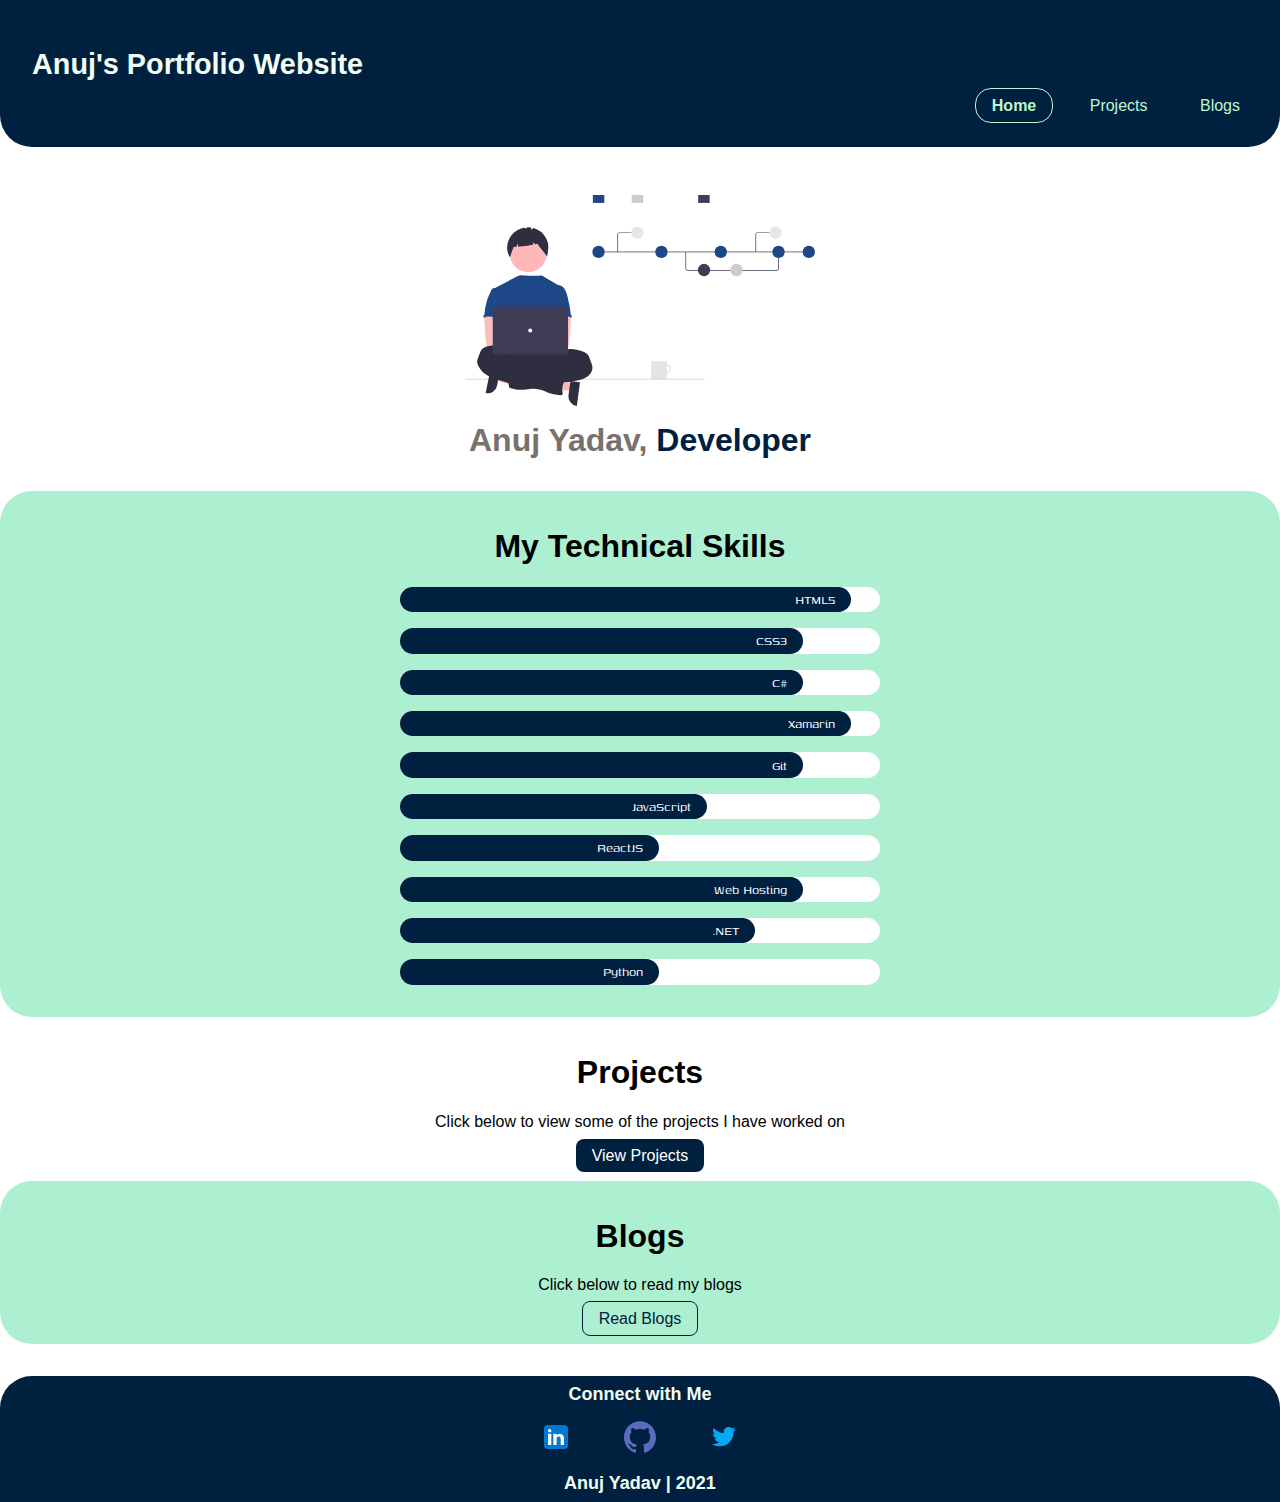
<file: index.html>
<!DOCTYPE html>
<html lang="en">

<head>
    <meta charset="UTF-8">
    <meta http-equiv="X-UA-Compatible" content="IE=edge">
    <meta name="viewport" content="width=device-width, initial-scale=1.0">
    <title>Home | Anuj's Portfolio</title>
    <link href="/styles.css" rel="stylesheet" />
</head>

<body>
    <nav class="navigation container">
        <div class="nav-brand">Anuj's Portfolio Website</div>
        <ul class="list-non-bullet nav-pills">
            <li class="list-item-inline">
                <a class="link link-active" href="/">Home</a>
            </li>
            <li class="list-item-inline">
                <a class="link" href="/projects.html">Projects</a>
            </li>
            <li class="list-item-inline">
                <a class="link" href="/blogs.html">Blogs</a>
            </li>
        </ul>
    </nav>

    <header class="hero">
        <img class="hero-img" src="Images/HeroImage.svg" />
        <h1 class="hero-heading container container-center">Anuj Yadav, <span class="heading-inverted">Developer</span>
        </h1>
    </header>

    <section class="section ow">
        <div class="container container-center">
            <h1>My Technical Skills</h1>
            <p></p>
            <div class="skillContainer">
                <div class="skill html">HTML5 </div>
            </div>
            <p></p>
            <div class="skillContainer">
                <div class="skill css">CSS3 </div>
            </div>
            <p></p>
            <div class="skillContainer">
                <div class="skill csharp">C# </div>
            </div>
            <p></p>
            <div class="skillContainer">
                <div class="skill xamarin">Xamarin </div>
            </div>
            <p></p>
            <div class="skillContainer">
                <div class="skill git">Git </div>
            </div>
            <p></p>
            <div class="skillContainer">
                <div class="skill javascript">JavaScript </div>
            </div>
            <p></p>
            <div class="skillContainer">
                <div class="skill reactjs">ReactJS </div>
            </div>
            <p></p>
            <div class="skillContainer">
                <div class="skill webHosting">Web Hosting </div>
            </div>
            <p></p>
            <div class="skillContainer">
                <div class="skill net">.NET </div>
            </div>
            <p></p>
            <div class="skillContainer">
                <div class="skill python">Python </div>
            </div>
            <p></p>
        </div>
    </section>
    <section class="section">
        <div class="container container-center">
            <h1>Projects</h1>
            <p>Click below to view some of the projects I have worked on</p>
            <a class="link link-primary" href="/projects.html">View Projects</a>
        </div>
    </section>
    <section class="section ow">
        <div class="container container-center">
            <h1>Blogs</h1>
            <p>Click below to read my blogs</p>
            <a class="link link-secondary" href="/blogs.html">Read Blogs</a>
        </div>
    </section>



    <footer class="footer">
        <div class="container container-center">
        <div class="footer-header">Connect with Me</div>
        <ul class="social-links list-non-bullet">
            
            <li class="list-item-inline">
                <a target="_blank" class="link" href="https://www.linkedin.com/in/anujyadav44/">
                    <img class="icon" src="/Images/linkedInImg.svg">
                </a>
            </li>
            <li class="list-item-inline">
                <a target="_blank" class="link" href="https://github.com/yadavanuj44">
                    <img class="icon" src="/Images/githubImg.svg">
                </a>
            </li>
            <li class="list-item-inline">
                <a target="_blank" class="link" href="https://twitter.com/awesomeanuj44">
                    <img class="icon" src="/Images/twitterImg.svg">
                </a>
            </li>
        </ul>
    </div>
    <div class="footer-header">Anuj Yadav | 2021</div>
    </footer>


</body>

</html>
</file>
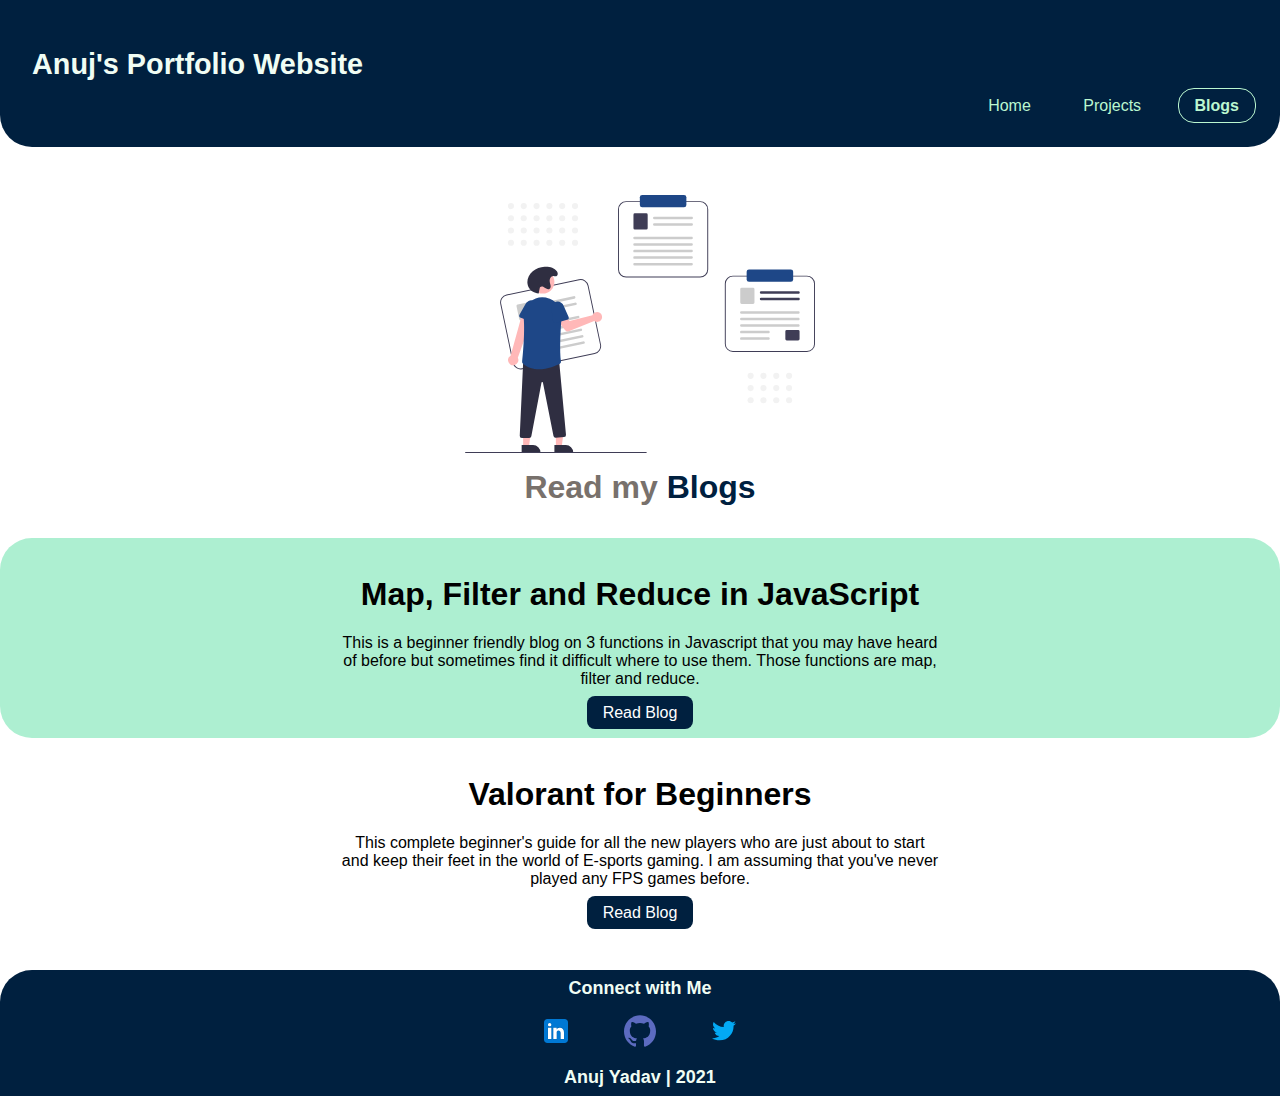
<file: blogs.html>
<!DOCTYPE html>
<html lang="en">
<head>
    <meta charset="UTF-8">
    <meta http-equiv="X-UA-Compatible" content="IE=edge">
    <meta name="viewport" content="width=device-width, initial-scale=1.0">
    <title>Blogs | Anuj's Portfolio</title>
    <link href="/styles.css" rel="stylesheet" />
</head>
<body>
    <nav class="navigation container">
        <div class="nav-brand">Anuj's Portfolio Website</div>
        <ul class="list-non-bullet nav-pills">
            <li class="list-item-inline">
                <a class="link" href="/">Home</a>
            </li>
            <li class="list-item-inline">
                <a class="link" href="/projects.html">Projects</a>
            </li>
            <li class="list-item-inline">
                <a class="link link-active" href="/blogs.html">Blogs</a>
            </li>
        </ul>
    </nav>
    
    <header class="hero">
        <img class="hero-img" src="Images/blogsHeroImg.svg" />
        <h1 class="hero-heading container container-center">Read my <span class="heading-inverted">Blogs</span> </h1>
    </header>

    <section class="section ow">
        <div class="container container-center">
            <h1>Map, Filter and Reduce in JavaScript</h1>
            <p>
                This is a beginner friendly blog on 3 functions in Javascript that you may have heard of before but sometimes find it difficult where to use them. Those functions are map, filter and reduce.
            </p>
            <a target="_blank" class="link link-primary" href="https://medium.com/@a.yadavanuj.44/map-filter-and-reduce-in-javascript-42f65feaa26d">Read Blog</a>
        </div>
    </section>

    <section class="section">
        <div class="container container-center">
            <h1>Valorant for Beginners</h1>
            <p>
                This complete beginner's guide for all the new players who are just about to start and keep their feet in the world of E-sports gaming. I am assuming that you've never played any FPS games before.
            </p>
            <a target="_blank" class="link link-primary" href="https://medium.com/@a.yadavanuj.44/valorant-for-beginners-ed36eca39ff7">Read Blog</a>
        </div>
    </section>






    <footer class="footer">
        <div class="container container-center">
        <div class="footer-header">Connect with Me</div>
        <ul class="social-links list-non-bullet">
            
            <li class="list-item-inline">
                <a target="_blank" class="link" href="https://www.linkedin.com/in/anujyadav44/">
                    <img class="icon" src="/Images/linkedInImg.svg">
                </a>
            </li>
            <li class="list-item-inline">
                <a target="_blank" class="link" href="https://github.com/yadavanuj44">
                    <img class="icon" src="/Images/githubImg.svg">
                </a>
            </li>
            <li class="list-item-inline">
                <a target="_blank" class="link" href="https://twitter.com/awesomeanuj44">
                    <img class="icon" src="/Images/twitterImg.svg">
                </a>
            </li>
        </ul>
    </div>
    <div class="footer-header">Anuj Yadav | 2021</div>
    </footer>
</body>
</html>
</file>
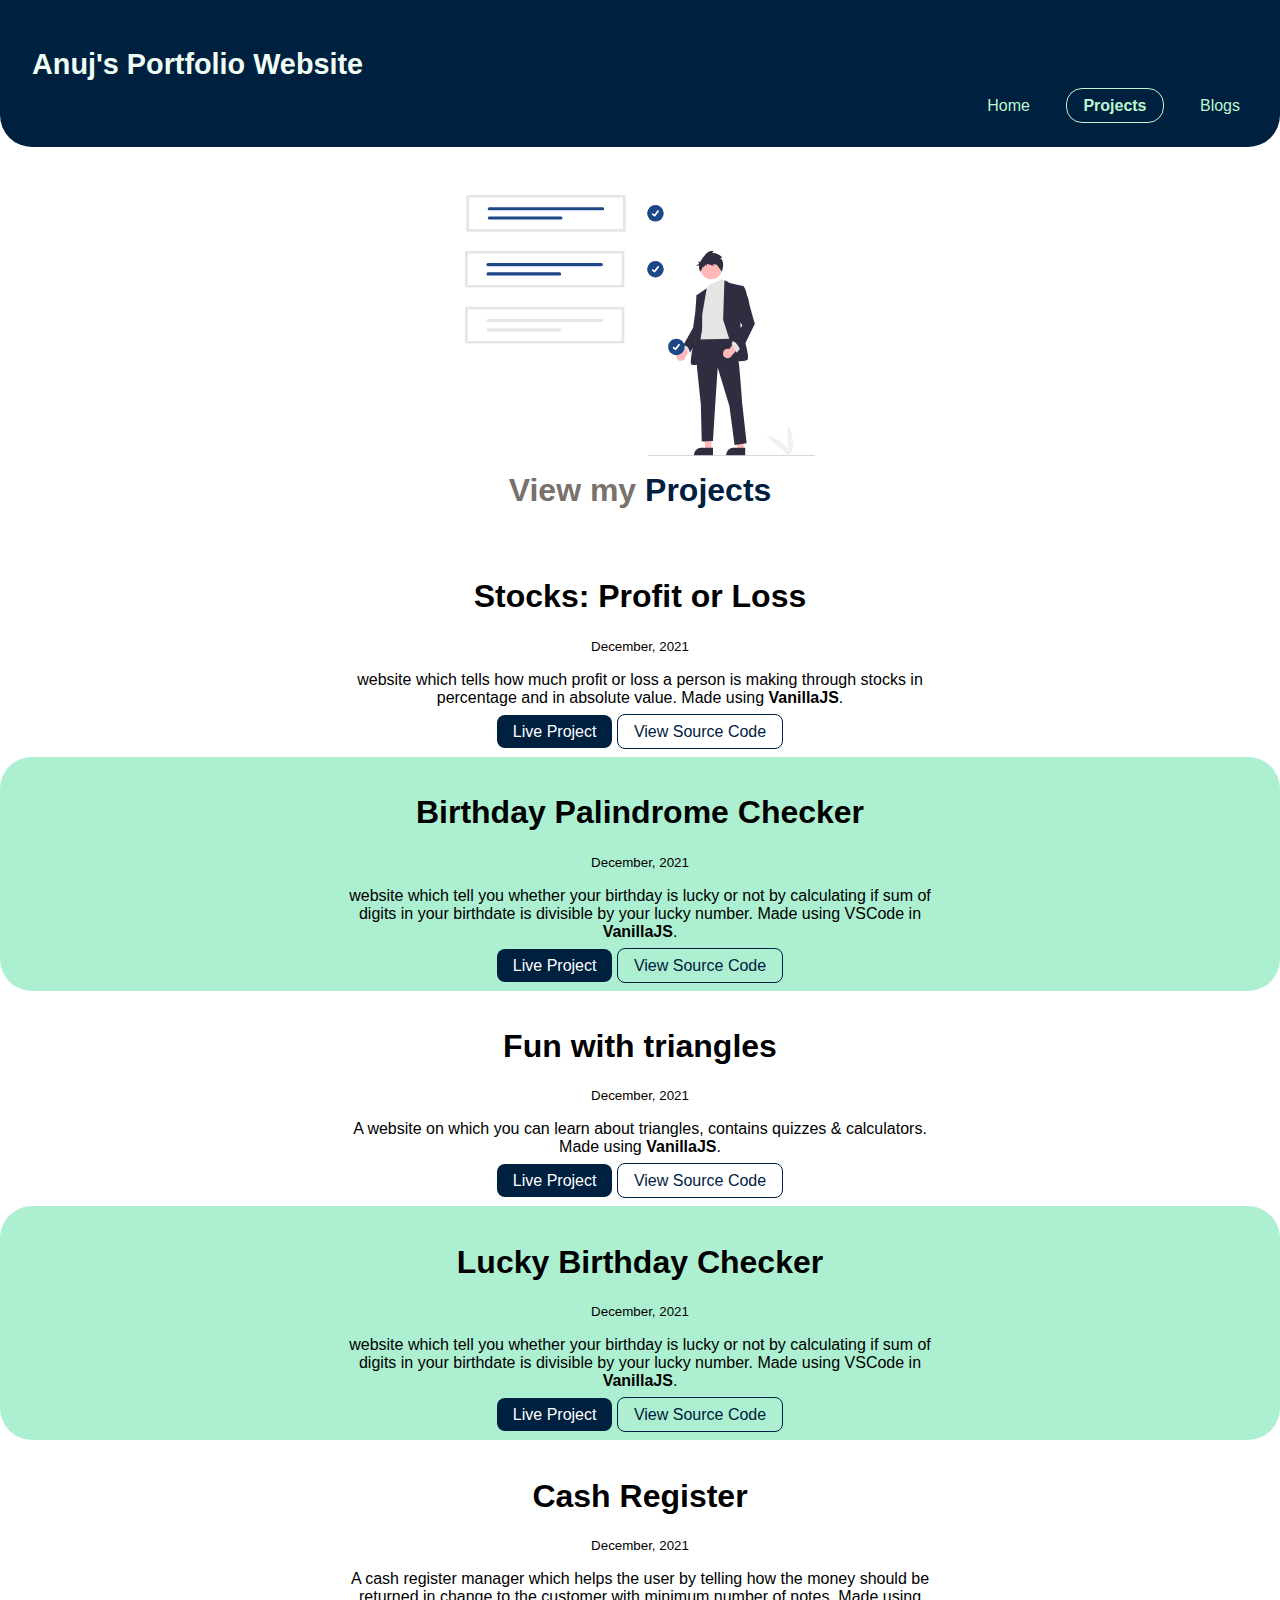
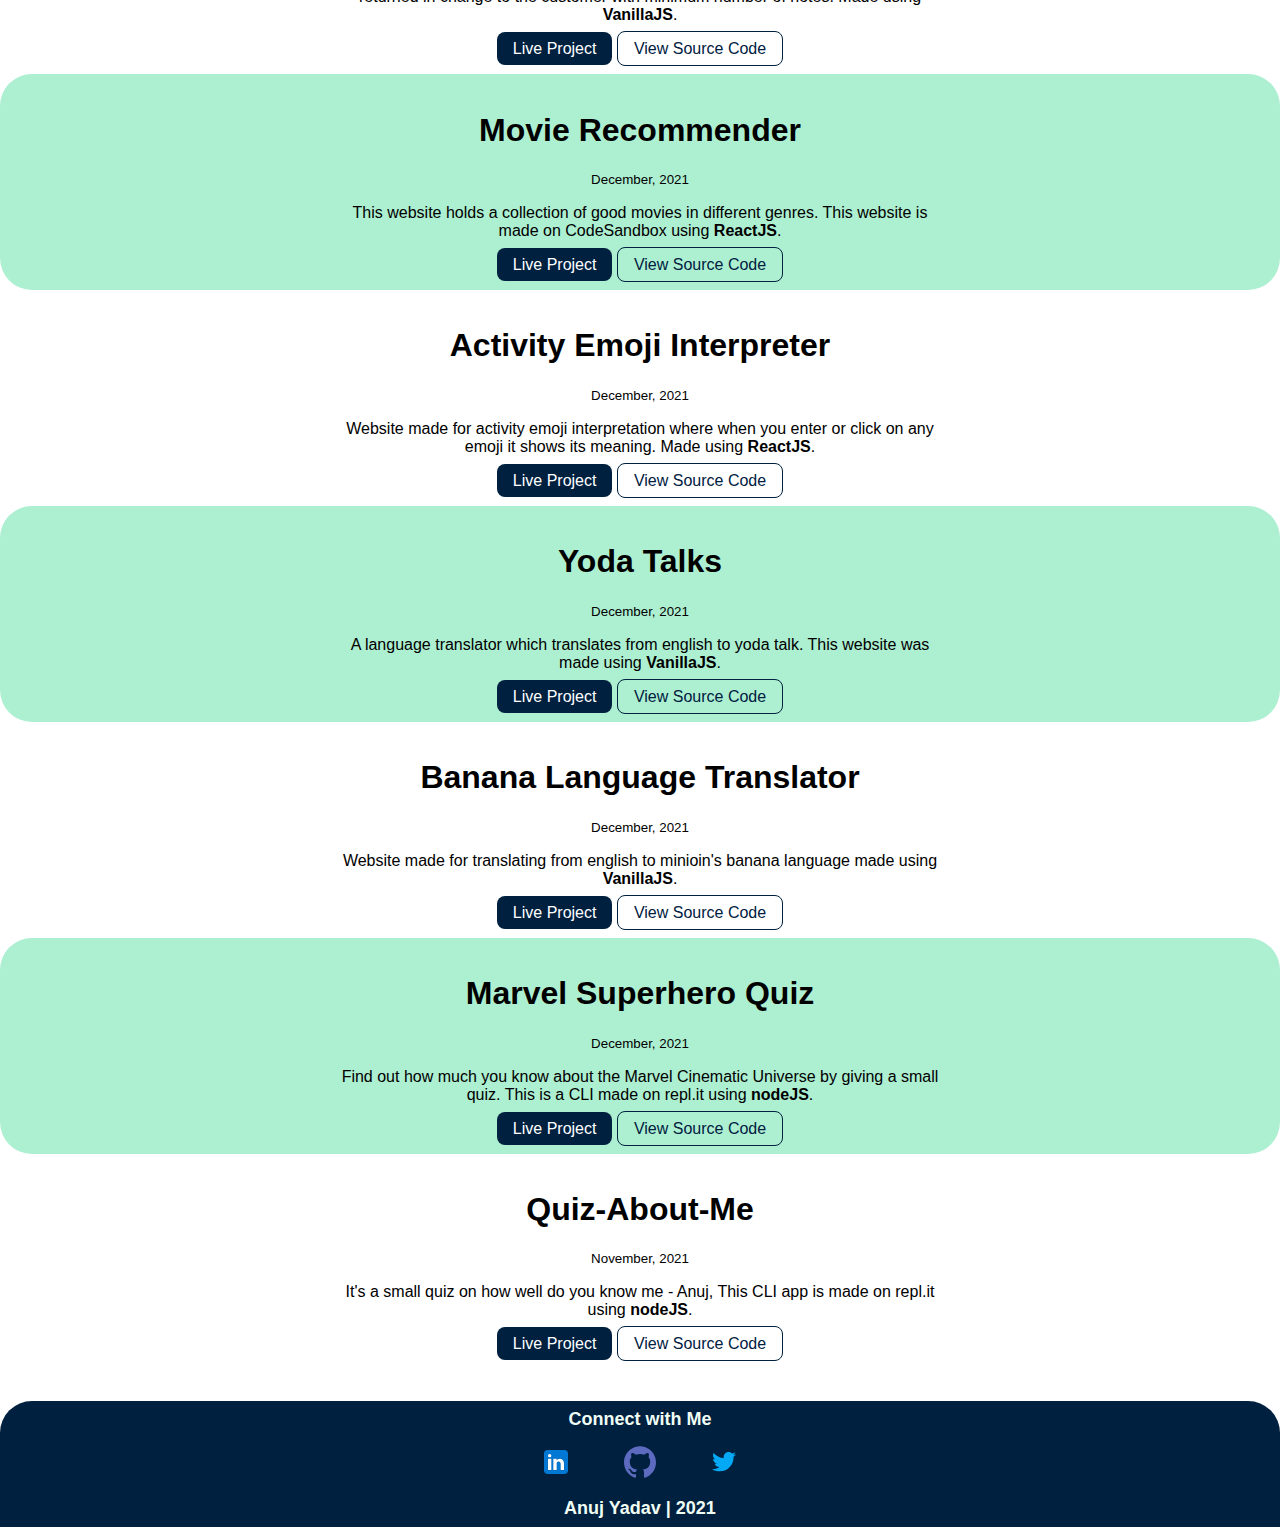
<file: projects.html>
<!DOCTYPE html>
<html lang="en">

<head>
    <meta charset="UTF-8">
    <meta http-equiv="X-UA-Compatible" content="IE=edge">
    <meta name="viewport" content="width=device-width, initial-scale=1.0">
    <title>Projects | Anuj's Portfolio</title>
    <link href="/styles.css" rel="stylesheet" />
</head>

<body>
    <nav class="navigation container">
        <div class="nav-brand">Anuj's Portfolio Website</div>
        <ul class="list-non-bullet nav-pills">
            <li class="list-item-inline">
                <a class="link" href="/">Home</a>
            </li>
            <li class="list-item-inline">
                <a class="link link-active" href="/projects.html">Projects</a>
            </li>
            <li class="list-item-inline">
                <a class="link" href="/blogs.html">Blogs</a>
            </li>
        </ul>
    </nav>

    <header class="hero">
        <img class="hero-img" src="Images/projectHeroImg.svg" />
        <h1 class="hero-heading container container-center">View my <span class="heading-inverted">Projects</span> </h1>
    </header>

    <section class="section">
        <div class="container container-center">
            <h1>Stocks: Profit or Loss</h1>
            <small>December, 2021</small>
            <p>
                website which tells how much profit or loss a person is making through stocks in percentage and in absolute value. Made using
                <strong>VanillaJS</strong>.
            </p>
            <a target="_blank" class="link link-primary" href="https://stocksprofitlossbyanuj.netlify.app/">Live Project</a>
            <a target="_blank" class="link link-secondary" href="https://github.com/yadavanuj44/stock-purchase">View Source Code</a>
        </div>
    </section>

    <section class="section ow">
        <div class="container container-center">
            <h1>Birthday Palindrome Checker</h1>
            <small>December, 2021</small>
            <p>
                website which tell you whether your birthday is lucky or not by calculating if sum of digits in your birthdate is divisible by your lucky number. Made using VSCode in <strong>VanillaJS</strong>.
            </p>
            <a target="_blank" class="link link-primary" href="https://birthdaypalindromebyanuj.netlify.app/">Live
                Project</a>
            <a target="_blank" class="link link-secondary" href="https://github.com/yadavanuj44/birthday-palindrome">View Source
                Code</a>
        </div>
    </section>

    <section class="section">
        <div class="container container-center">
            <h1>Fun with triangles</h1>
            <small>December, 2021</small>
            <p>
                A website on which you can learn about triangles, contains quizzes & calculators. Made using
                <strong>VanillaJS</strong>.
            </p>
            <a target="_blank" class="link link-primary" href="https://funwithtrianglesbyanuj.netlify.app/">Live Project</a>
            <a target="_blank" class="link link-secondary" href="https://github.com/yadavanuj44/Fun-with-Triangles">View Source Code</a>
        </div>
    </section>

    <section class="section ow">
        <div class="container container-center">
            <h1>Lucky Birthday Checker</h1>
            <small>December, 2021</small>
            <p>
                website which tell you whether your birthday is lucky or not by calculating if sum of digits in your birthdate is divisible by your lucky number. Made using VSCode in <strong>VanillaJS</strong>.
            </p>
            <a target="_blank" class="link link-primary" href="https://luckybirthdaycheckerbyanuj.netlify.app/">Live
                Project</a>
            <a target="_blank" class="link link-secondary" href="https://github.com/yadavanuj44/birthday-lucky-checker">View Source
                Code</a>
        </div>
    </section>

    <section class="section">
        <div class="container container-center">
            <h1>Cash Register</h1>
            <small>December, 2021</small>
            <p>
                A cash register manager which helps the user by telling how the money should be returned in change to the customer with minimum number of notes. Made using
                <strong>VanillaJS</strong>.
            </p>
            <a target="_blank" class="link link-primary" href="https://cashregisterbyanuj.netlify.app/">Live Project</a>
            <a target="_blank" class="link link-secondary" href="https://github.com/yadavanuj44/cash-register">View Source Code</a>
        </div>
    </section>

    <section class="section ow">
        <div class="container container-center">
            <h1>Movie Recommender</h1>
            <small>December, 2021</small>
            <p>
                This website holds a  collection of good movies in different genres. This website is made on CodeSandbox using <strong>ReactJS</strong>.
            </p>
            <a target="_blank" class="link link-primary" href="https://2i1mb.csb.app/">Live
                Project</a>
            <a target="_blank" class="link link-secondary" href="https://github.com/yadavanuj44/movie-recommender">View Source
                Code</a>
        </div>
    </section>

    <section class="section">
        <div class="container container-center">
            <h1>Activity Emoji Interpreter</h1>
            <small>December, 2021</small>
            <p>
                Website made for  activity emoji interpretation where when you enter or click on any emoji it shows its meaning. Made using
                <strong>ReactJS</strong>.
            </p>
            <a target="_blank" class="link link-primary" href="https://activity-emoji-interpretor.netlify.app/">Live Project</a>
            <a target="_blank" class="link link-secondary" href="https://github.com/yadavanuj44/ActivityandSportsEmojiInterpreter">View Source Code</a>
        </div>
    </section>

    <section class="section ow">
        <div class="container container-center">
            <h1>Yoda Talks</h1>
            <small>December, 2021</small>
            <p>
                A language translator which translates from english to yoda talk. This website was made using <strong>VanillaJS</strong>.
            </p>
            <a target="_blank" class="link link-primary" href="https://yodalanguagetranslatorbyanuj.netlify.app/">Live
                Project</a>
            <a target="_blank" class="link link-secondary" href="https://github.com/yadavanuj44/yoda-talks">View Source
                Code</a>
        </div>
    </section>

    <section class="section">
        <div class="container container-center">
            <h1>Banana Language Translator</h1>
            <small>December, 2021</small>
            <p>
                Website made for translating from english to minioin's banana language made using 
                <strong>VanillaJS</strong>.
            </p>
            <a target="_blank" class="link link-primary" href="https://bananalanguagetranslatorbyanuj.netlify.app/">Live Project</a>
            <a target="_blank" class="link link-secondary" href="https://github.com/yadavanuj44/BananaLanguage-translator">View Source Code</a>
        </div>
    </section>

    <section class="section ow">
        <div class="container container-center">
            <h1>Marvel Superhero Quiz</h1>
            <small>December, 2021</small>
            <p>
                Find out how much you know about the Marvel Cinematic Universe by giving a small quiz. This is a CLI
                made on repl.it using <strong>nodeJS</strong>.
            </p>
            <a target="_blank" class="link link-primary" href="https://replit.com/@AnujYadav11/MarvelSuperheroesQuiz?v=1">Live
                Project</a>
            <a target="_blank" class="link link-secondary" href="https://github.com/yadavanuj44/Marvel-Superhero-Quiz">View Source
                Code</a>
        </div>
    </section>

    <section class="section">
        <div class="container container-center">
            <h1>Quiz-About-Me</h1>
            <small>November, 2021</small>
            <p>
                It's a small quiz on how well do you know me - Anuj, This CLI app is made on repl.it using
                <strong>nodeJS</strong>.
            </p>
            <a target="_blank" class="link link-primary" href="https://replit.com/@AnujYadav11/Quiz-about-me?v=1">Live Project</a>
            <a target="_blank" class="link link-secondary" href="https://github.com/yadavanuj44/Quiz-About-Me">View Source Code</a>
        </div>
    </section>





    <footer class="footer">
        <div class="container container-center">
            <div class="footer-header">Connect with Me</div>
            <ul class="social-links list-non-bullet">

                <li class="list-item-inline">
                    <a target="_blank" class="link" href="https://www.linkedin.com/in/anujyadav44/">
                        <img class="icon" src="/Images/linkedInImg.svg">
                    </a>
                </li>
                <li class="list-item-inline">
                    <a target="_blank" class="link" href="https://github.com/yadavanuj44">
                        <img class="icon" src="/Images/githubImg.svg">
                    </a>
                </li>
                <li class="list-item-inline">
                    <a target="_blank" class="link" href="https://twitter.com/awesomeanuj44">
                        <img class="icon" src="/Images/twitterImg.svg">
                    </a>
                </li>
            </ul>
        </div>
        <div class="footer-header">Anuj Yadav | 2021</div>
    </footer>
</body>

</html>
</file>
<file: styles.css>
@import url('https://fonts.googleapis.com/css2?family=Hind+Madurai:wght@400;700&display=swap');
@import url('https://fonts.googleapis.com/css2?family=Genos:wght@300&display=swap');

:root {
    --primary-color: #00203FFF;
    --dark-gray: #78716C;
    --off-white:#ADEFD1FF;
    --back-color: white;
    --inside-header-footer:#F0FDF4;
}

body {
    font-family: 'Work Sans', sans-serif;
    margin: 0px;
    background-color: var(--back-color);
}

.container {
    padding-left: 1rem;
    padding-right: 1rem;
}

.container-center {
    max-width: 600px;
    margin: auto;
}

.link {
    text-decoration: none;
    padding: 0.5rem 1rem;
}
.link-primary {
    background-color: var(--primary-color);
    border-radius: 0.5rem;
    color: white;
}

.link-secondary {
    color: var(--primary-color);
    border-radius: 0.5rem;
    border: 1px solid var(--primary-color);
}

.list-non-bullet {
    list-style: none;
}

.list-item-inline {
    display: inline;
    padding: 0rem 0.5rem;
}

.navigation {
    background-color: var(--primary-color);
    color: var(--inside-header-footer);
    padding: 1rem;
    border-bottom-left-radius: 2rem;
    border-bottom-right-radius: 2rem;
}

.navigation .nav-brand {
    font-weight: bold;
    font-size: 1.8rem;
    margin-left: 1rem;
    margin-top: 2rem;
}

.navigation .link {
    text-decoration: none;
    color: #BBF7D0;
}
.navigation .link:hover {
    background-color: var(--off-white);
    border-radius: 1rem;
    color: black;
}

.navigation .nav-pills {
    text-align: right;
}

.navigation .link-active {
    font-weight: bold;
    border: 1px solid #BBF7D0;
    border-radius: 1rem;
}


.center{
    text-align: center;
}
.hero {
    padding: 2rem;
    padding-top: 3rem;
}

.hero .hero-img {
    max-width: 350px;
    display: block;
    margin: auto;
}

.hero .hero-heading {
    padding-top: 1rem;
    color: var(--dark-gray);
    text-align: center;
}

.hero .hero-heading .heading-inverted {
    color: var(--primary-color);    
}

.section{
    text-align: center;
    padding: 1rem;
}

.ow{
    background-color: var(--off-white);
    border-radius: 2rem;
}

.skillContainer {
    background-color: white;
    width: 80%;
    border-radius: 2rem;
    margin: auto;
}

.skill {
    background-color: var(--primary-color);
    color: white;
    padding: 0.2rem;
    padding-right: 1rem;
    text-align: right;
    font-size: 15px;
    border-radius: 2rem;
    font-family: 'Genos', sans-serif;
}

.html {
    width: 90%;
}

.css {
    width: 80%;
}

.javascript {
    width: 60%;
}

.git {
    width: 80%;
}

.reactjs {
    width: 50%;
}

.webHosting {
    width: 80%;
}
.csharp {
    width: 80%;
}
.net{
    width: 70%;
}
.xamarin{
    width: 90%;
}
.python{
    width: 50%;
}
.icon {
    max-width: 2rem;
    max-height: 2rem;
}
.footer{
    background-color: var(--primary-color);
    padding: 0.5rem 0.5rem;
    text-align: center;
    color: var(--inside-header-footer);
    border-top-right-radius: 2rem;
    border-top-left-radius: 2rem;
    margin-top: 2rem;
}
.footer .footer-header{
    font-weight: bold;
    font-size: large;
}
.footer .link{
    color: var(--inside-header-footer);
}

.footer ul{
    padding-inline-start:0px;
}
</file>
